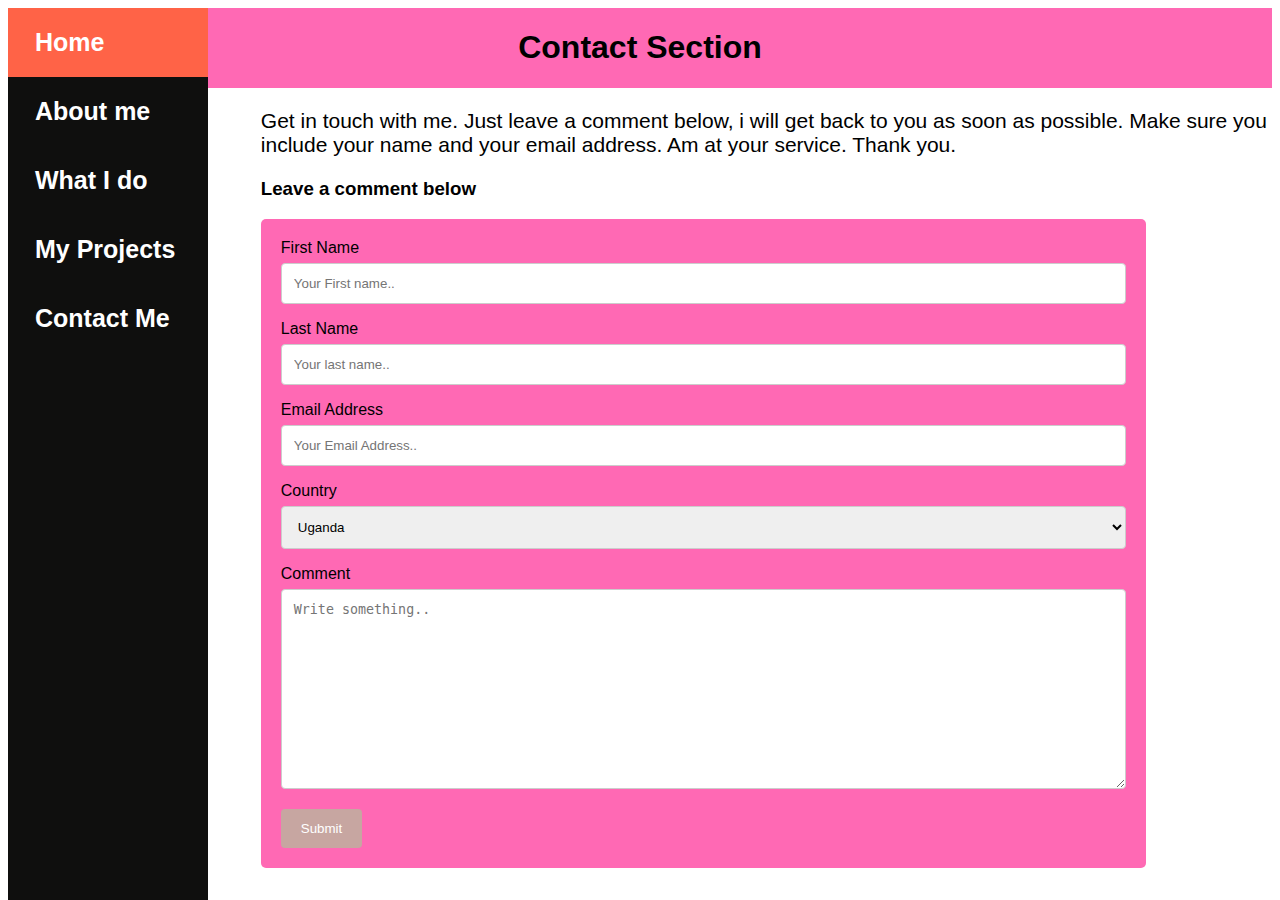
<file: PAGES/contact.html>
<!DOCTYPE html>
<html lang="en">
    <html>
        <head>
            <meta name="veiw point" content="width=device-width, initial-scale=1.0">
            <title>Godfrey's personal portfolio</title>
            <link rel="stylesheet" href="../CSS/contact.css">
            <link rel="stylesheet" href="../JS/contact.js">
        </head>
        <body>
            <!-- The sidebar -->
<div class="sidebar">
    <a class="active" href="../PAGES/index.html">Home</a>
    <a href="../PAGES/about.html">About me</a>
    <a href="../PAGES/work.html">What I do</a>
    <a href="./projects..html">My Projects</a>
    <a href="#contact">Contact Me</a>
  </div>
</div>
<main>
    <div class="my-header">
        <h1>Contact Section</h1>
    </div>
    
    <div class="contact-text">
        <p>Get in touch with me. Just leave a comment below, i will get back to you as soon as possible.
         Make sure you include your name and your email address. Am at your service. Thank you.</p>
    </div>
    <h3 class="comment">Leave a comment below</h3>

<div class="container">
  <form name="form" action="/action_page.php" onsubmit="return validateForm()" method="POST">
    <label for="firstname">First Name</label>
    <input type="text" name="firstname" placeholder="Your First name..">

    <label for="lastname">Last Name</label>
    <input type="text" name="lastname" placeholder="Your last name..">

    <label for="email">Email Address</label>
    <input type="text" name="emailaddress" placeholder="Your Email Address..">

    <label for="country">Country</label>
    <select name="country">
      <option value="uganda">Uganda</option>
      <option value="kenya">Kenya</option>
      <option value="tanzania">Tanzania</option>
    </select>

    <label for="comment">Comment</label>
    <textarea name="comment" placeholder="Write something.." style="height:200px"></textarea>

    <input type="submit" value="Submit">
  </form>
</div>
</main>
  </body>
  </html>
</file>
<file: CSS/contact.css>
body {
    overflow: auto;
    height: 100%;
  }
  
  /* The side navigation menu */
  .sidebar {
      margin: 0;
      padding: 0;
      width: 200px;
      background-color: #0f0f0e;
      position: fixed;
      height: 100%;
      overflow: auto;
    }
    
    /* Sidebar links */
    .sidebar a {
      display: block;
      color: white;
      padding: 20px 27px;
      text-decoration: none;
      font-size: 25px;
      font-weight: 900;
    }
    
    /* Active/current link */
    .sidebar a.active {
      background-color: tomato;
      color: rgb(255, 255, 255);
    }
    
    /* Links on mouse-over */
    .sidebar a:hover:not(.active) {
      background-color: rgba(168, 16, 16, 0.452);
      color: rgb(197, 128, 24);
    }
    
    /* Page content. The value of the margin-left property should match the value of the sidebar's width property */
    div.content {
      margin-left: 200px;
      padding: 1px 16px;
      height: 1000px;
    }
    
    /* On screens that are less than 700px wide, make the sidebar into a topbar */
    @media screen and (max-width: 700px) {
      .sidebar {
        width: 100%;
        height: auto;
        position: relative;
      }
      .sidebar a {float: left;}
      div.content {margin-left: 0;}
    }
    
    /* On screens that are less than 400px, display the bar vertically, instead of horizontally */
    @media screen and (max-width: 400px) {
      .sidebar a {
        text-align: center;
        float: none;
      }
    }

    body {font-family: Arial, Helvetica, sans-serif;}
* {box-sizing: border-box;}

input[type=text], select, textarea {
  width: 100%;
  padding: 12px;
  border: 1px solid #ccc;
  border-radius: 4px;
  box-sizing: border-box;
  margin-top: 6px;
  margin-bottom: 16px;
  resize: vertical;
}

input[type=submit] {
  background-color: rgb(199, 166, 161);
  color: white;
  padding: 12px 20px;
  border: none;
  border-radius: 4px;
  cursor: pointer;
}

input[type=submit]:hover {
  background-color: lightsalmon;
}

.container {
  border-radius: 5px;
  background-color: hotpink;
  padding: 20px;
  width: 70%;
  margin-left: 20%;
}
  .contact-text {
      margin-left: 20%;
      font-size: 21px;
      font-weight: 500;
  }
  .comment {
      margin-left: 20%;
  }
  .my-header {
      background-color: hotpink;
      margin-top: 0;
      overflow: hidden;
      
  }
  .my-header h1 {
      text-align: center;
      overflow: hidden;
  }
</file>
